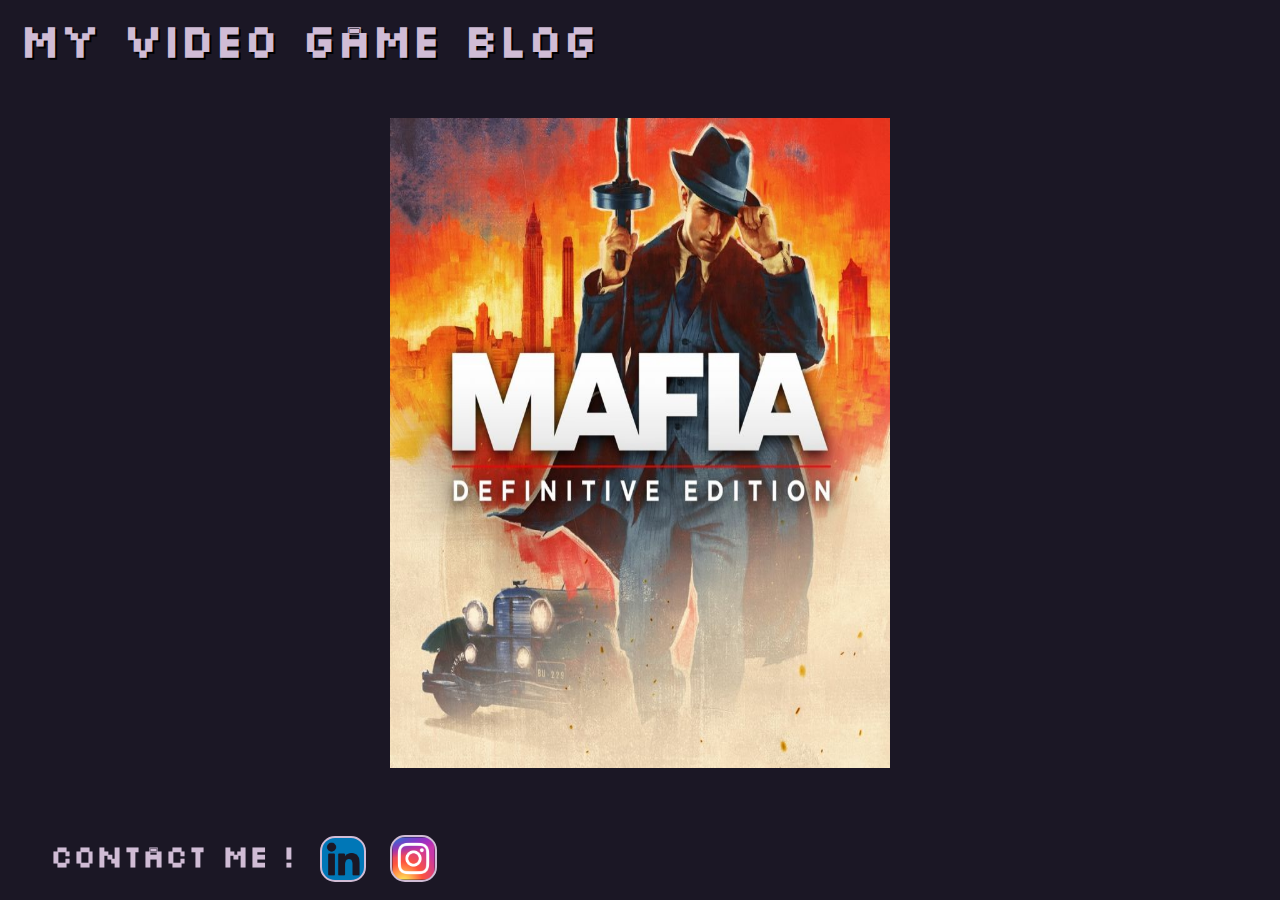
<file: index.html>
<!DOCTYPE html>
<html lang="en">
  <head>
    <meta charset="UTF-8" />
    <meta http-equiv="X-UA-Compatible" content="IE=edge" />
    <meta name="viewport" content="width=device-width, initial-scale=1.0" />
    <title>My Blog</title>
    <link rel="stylesheet" href="./styles.css" />
  </head>
  <body>
    <div class="title">
      <h1>my video game blog</h1>
    </div>
    <section class="container">
        <a href="./pages/mafia.html">
            <div class="card">
                <div class="game1-picture"></div>
                <div class="card-content game1">
                    <h1>Mafia: Definitive Edition</h2>
                    <p>A 2020 action-adventure game developed by Hangar 13 and published by 2K. It is a remake of the 2002 video game Mafia.</p>
            </div>
          </div>
        </a>
    </section>
    <div class="footer">
      <h2>contact me ! </h2>
      <a href="https://www.linkedin.com/in/nick-lorenz-topacio/"><div class="social1"></div></a>
      <a href="https://www.instagram.com/nick.tpcio/"><div class="social2"></div></a>
    </div>
  </body>
</html>
</file>
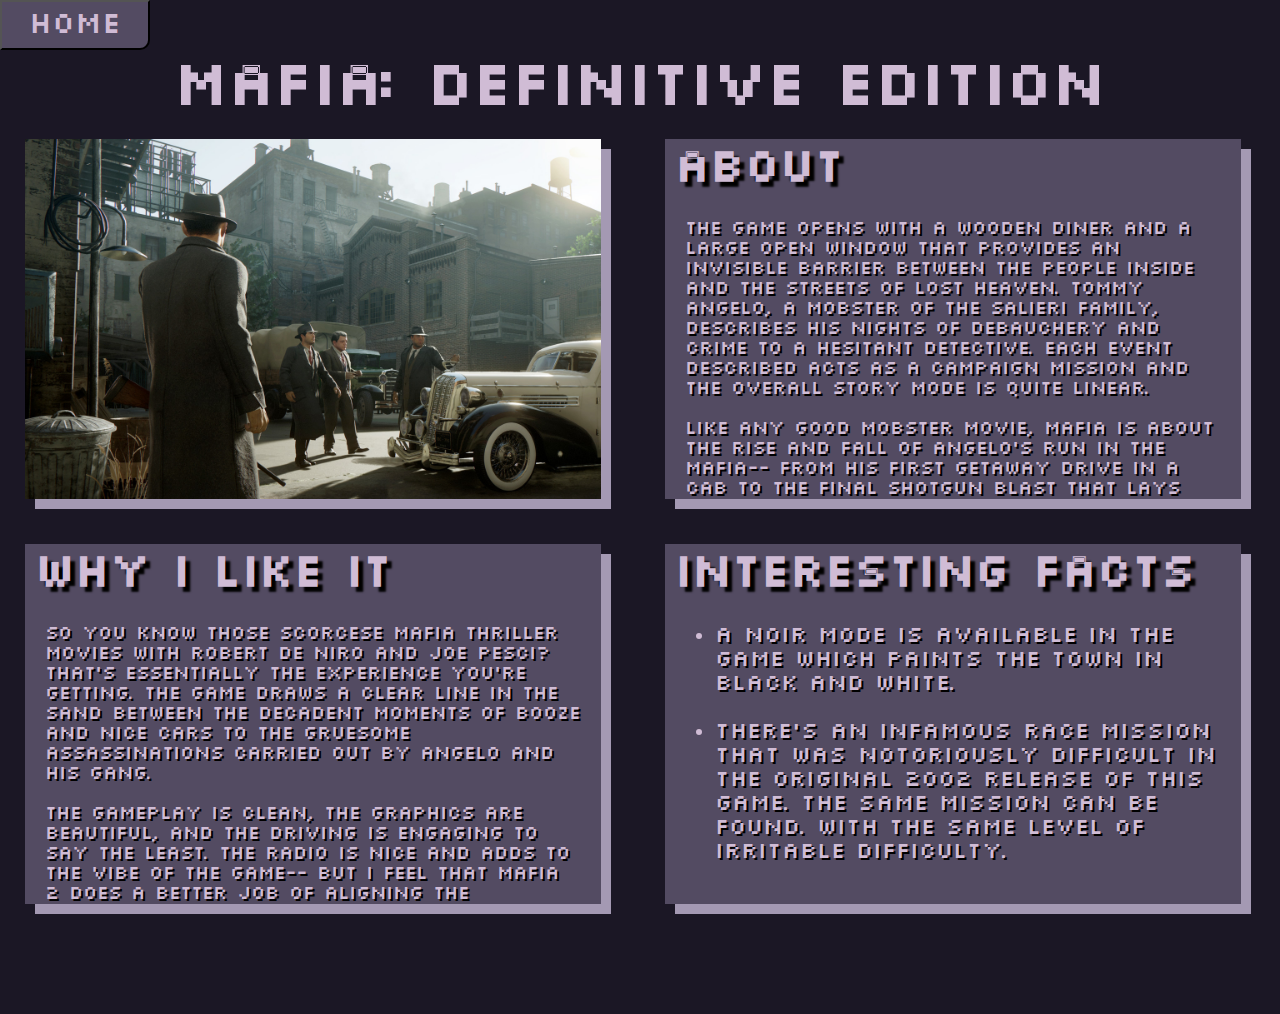
<file: pages/mafia.html>
<!-- TEMPLATE FOR VIDEO GAME POST -->
<!DOCTYPE html>
<html lang="en">
  <head>
    <meta charset="UTF-8" />
    <meta http-equiv="X-UA-Compatible" content="IE=edge" />
    <meta name="viewport" content="width=device-width, initial-scale=1.0" />
    <title>Mafia: Definitive Edition</title>
    <link rel="stylesheet" href="../styles.css" />
  </head>
  <body>
    <a href="../index.html">
      <button class="home-link">HOME</button>
    </a>

    <div class="blog-title">
      <h1>mafia: definitive edition</h1>
    </div>

    <div class="main-display">
      <div class="section picture left">
        <div class="game-picture"></div>
      </div>

      <div class="section about right">
        <h1 class="header">about</h1>
        <p class="desc">
          The game opens with a wooden diner and a large open window that
          provides an invisible barrier between the people inside and the
          streets of Lost Heaven. Tommy Angelo, a mobster of the Salieri family,
          describes his nights of debauchery and crime to a hesitant detective.
          Each event described acts as a campaign mission and the overall story
          mode is quite linear.
          <br />
          <br />
          Like any good mobster movie, Mafia is about the rise and fall of
          Angelo's run in the mafia-- from his first getaway drive in a cab to
          the final shotgun blast that lays him to rest six feet in the ground.
        </p>
      </div>
      <div class="section why left">
        <h1 class="header">why i like it</h1>
        <p class="desc">
          So you know those Scorcese mafia thriller movies with Robert De Niro
          and Joe Pesci? That's essentially the experience you're getting. The
          game draws a clear line in the sand between the decadent moments of
          booze and nice cars to the gruesome assassinations carried out by
          Angelo and his gang.
          <br />
          <br />
          The gameplay is clean, the graphics are beautiful, and the driving is
          engaging to say the least. The radio is nice and adds to the vibe of
          the game-- but I feel that Mafia 2 does a better job of aligning the
          soundtrack to the current era's vibe.
        </p>
      </div>
      <div class="section fact right">
        <h1 class="header">interesting facts</h1>
        <ul class="desc list">
          <li>
            A noir mode is available in the game which paints the town in black
            and white.
          </li>
          <br />
          <li>
            There's an infamous race mission that was notoriously difficult in
            the original 2002 release of this game. The same mission can be
            found. With the same level of irritable difficulty.
          </li>
        </ul>
      </div>
    </div>
  </body>
</html>
</file>
<file: styles.css>
@font-face {
  font-family: silkscreen;
  src: url(./assets/slkscr.ttf);
}

* {
  margin: 0;
  padding: 0;
  font-family: silkscreen, "Trebuchet MS", "Lucida Sans Unicode",
    "Lucida Grande", "Lucida Sans", Arial, sans-serif;
}

body {
  background-color: #1b1725;
}

/* clean link styling */
a,
a:link,
a:visited {
  color: black;
  text-decoration: none;
}

/* main page styling */
.title h1 {
  color: #d0bcd5;
  font-size: 48px;
  margin: 20px 0px 0px 20px;
  text-shadow: 2px 2px black;
}

.container {
  display: flex;
  justify-content: center;
  flex-wrap: nowrap;
}

.game1-picture {
  background-image: url(./images/mafia.jpg);
  background-size: 500px 650px;
  opacity: 1;
  height: 100%;
}

.card {
  width: 500px;
  height: 650px;
  background-color: #d0bcd5;
  margin: 50px 20px 0px 20px;
  text-align: center;
  animation: diagonalMove 750ms;
}

.card-content {
  position: relative;
  color: white;
  bottom: 300px;
  display: none;
}

.card-content.game1 {
  bottom: 350px;
}

.card h1 {
  font-size: 40px;
  margin-bottom: 10px;
}

.card p {
  font-size: 18px;
  margin: 10px;
}

.card:hover {
  background-color: #d0bcd5;
  cursor: pointer;
  transform: scale(1.05);
  box-shadow: 24px 24px 1px #ffff66, 48px 48px 1px #5c00e6;
  transition: all 400ms ease-in;
}

.card:hover > .game1-picture {
  opacity: 0.3;
}

.card:hover > .card-content {
  color: #1b1725;
  display: initial;
}

/* footer (contact me) styling */
.footer {
  position: fixed;
  left: 0;
  bottom: 0;
  width: 100%;
  background: transparent;
}
.footer h2 {
  color: #d0bcd5;
  font-size: 32px;
  position: relative;
  bottom: 25px;
  left: 50px;
}

.social1,
.social2 {
  background-size: cover;
  width: 42px;
  height: 42px;
  position: absolute;
  border: 2px solid #d0bcd5;
  border-radius: 15px;
}

.social1 {
  background-image: url(./images/linkedin.png);
  bottom: 18px;
  left: 320px;
}
.social2 {
  background-image: url(./images/insta.png);
  bottom: 18px;
  left: 390px;
  width: 43px;
  height: 43px;
}

.social1:hover,
.social2:hover {
  transform: scale(1.2);
  transition: all 100ms;
}

/* template styling */
.home-link {
  width: 150px;
  height: 50px;
  font-size: 32px;
  background-color: #534b62;
  text-decoration: none;
  color: #d0bcd5;
  border-radius: 0 0 10px 0;
}

.home-link:hover {
  transform: translateX(12px) translateY(5px) scale(1.15);

  transition: all 100ms;
}

.blog-title h1 {
  text-align: center;
  color: #d0bcd5;
  position: relative;
  top: 5px;
  font-size: 64px;
  animation: topMove 1s ease-in;
}

.main-display {
  display: grid;
  grid-template-columns: 50% 50%;
  grid-template-rows: 45%;
  height: 100vh;
}

.section {
  width: 90%;
  height: 40vh;
  background-color: #534b62;
  margin: 25px 25px 25px 25px;
  box-shadow: 10px 10px #a499b3;
  position: relative;
  overflow: scroll;
}
.section.left {
  animation: leftMove 1s ease-in;
}
.section.right {
  animation: rightMove 1s ease-in;
}
.game-picture {
  background-image: url(./images/mafia-pic.jpg);
  background-size: cover;
  width: 800px;
  height: 400px;
  background-repeat: no-repeat;
}

.header {
  position: absolute;
  background: transparent;
  font-size: 48px;
  color: #d0bcd5;
  top: 5px;
  left: 10px;
  text-shadow: 5px 5px 2px black;
}

.desc {
  position: absolute;
  top: 80px;
  margin: 0px 20px 20px 20px;
  background: transparent;
  font-size: 20px;
  text-shadow: 2px 2px black;
  color: #d0bcd5;
}

.desc.list {
  left: 30px;
  font-size: 24px;
}

/* keyframe animations for index */
@keyframes diagonalMove {
  from {
    transform: translate3d(1000px, 1000px, 0px);
  }
  to {
    transform: translate3d(0px, 0px, 0px);
  }
}

/* keyframe animations for blog */
@keyframes topMove {
  from {
    top: -200px;
  }
  to {
    top: 0px;
  }
}

@keyframes leftMove {
  from {
    left: -1000px;
  }
  to {
    left: 0px;
  }
}
@keyframes rightMove {
  from {
    right: -1000px;
  }
  to {
    right: 0px;
  }
}
</file>
